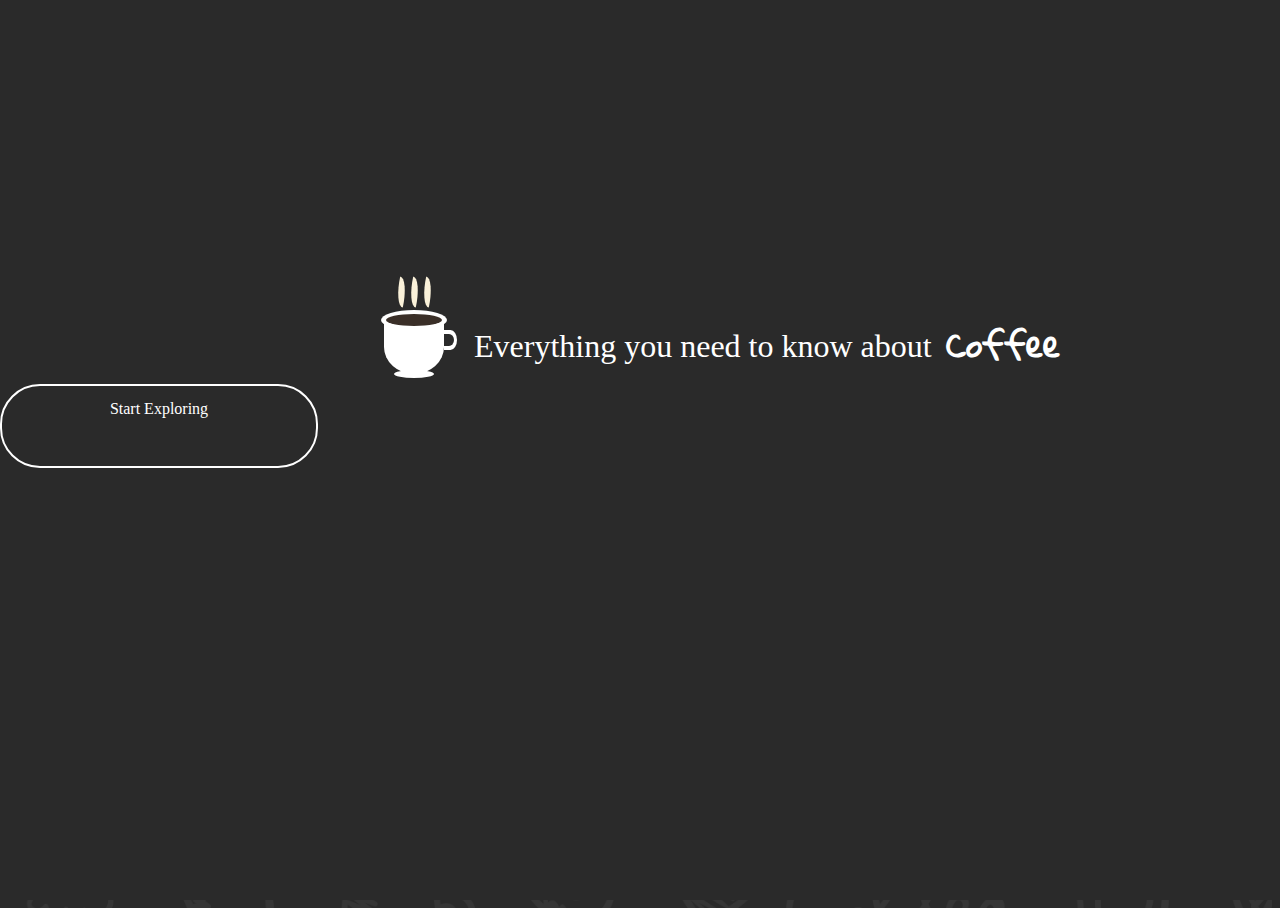
<file: index.html>
<!doctype html>
<html lang="en">
  <head>
    <title>Coffee Addict</title>
    <!-- Required meta tags -->
    <meta charset="utf-8">
    <meta name="viewport" content="width=device-width, initial-scale=1, shrink-to-fit=no">

    <!-- Bootstrap CSS -->
    <link rel="stylesheet" href="https://maxcdn.bootstrapcdn.com/bootstrap/4.0.0-beta.2/css/bootstrap.min.css" integrity="sha384-PsH8R72JQ3SOdhVi3uxftmaW6Vc51MKb0q5P2rRUpPvrszuE4W1povHYgTpBfshb" crossorigin="anonymous">
    <!-- customized css -->
    <link rel="stylesheet" type="text/css" href="main.css" >
    <!--  jquery -->
    <script type="text/javascript" src="https://ajax.googleapis.com/ajax/libs/jquery/3.2.1/jquery.min.js"></script>
    <!-- anime javascript -->
    <script type="text/javascript" src="anime.min.js"></script>
	<!--     main js -->
    <script type="text/javascript" src="main.js"></script>
  </head>
  <body>
  	<div class="cover">
	  		<div class="inner">
	  		<div class="loader">
				<ul>
				  <li></li>
				  <li></li>
				  <li></li>
				</ul>
				<div class="cup"><span></span></div>
			</div>
			<div class='title-block'>
					<h3 class="site-title" style="font-weight:100">Everything you need to know about</h3>
					<h3 class="site-title shake">Coffee</h3>
			</div>
			</div>
			<div class='container button1'>Start Exploring</div>	

    </div>

    <div class="header">


      <!-- navigation bar -->
      <ul class="nav">
        <li class="nav-item">
          <a class="nav-link active" id="nav-custom" href="#" ><img class='nav_img' src="assets/cup.png">Type</a>
        </li>
        <li class="nav-item" id="nav-custom">
          <a class="nav-link" id="nav-custom" href="funfact.html" style="opacity: 0.5"><img class='nav_img' src="assets/gift.png" style="opacity: 0.7">Fun Facts</a>
        </li>
      </ul>

      <br>
      <br>
      <br>
      <br>
      <br>
      <div class="container type_section">
        <div>
       
                  <a id="1" class="fade_hov" href="#"><img src="assets/expresso.png" class="img-fluid coffeeType" alt="Responsive image"></a>
          
                  <a id="2" class="fade_hov" href="#"><img src="assets/icedCoffee.png" class="img-fluid coffeeType" alt="Responsive image"></a>
      
                  <a id="3" class="fade_hov" href="#"><img src="assets/americano.png" class="img-fluid coffeeType" alt="Responsive image"></a>
   
                  <a id="4" class="fade_hov" href="#"><img src="assets/latte.png" class="img-fluid coffeeType" alt="Responsive image"></a>
              
                  <a id="5" class="fade_hov" href="#"><img src="assets/longBlack.png" class="img-fluid coffeeType" alt="Responsive image"></a>
    
                  <a id="6" class="fade_hov" href="#"><img src="assets/mocca.png" class="img-fluid coffeeType" alt="Responsive image"></a>
          
                  <a id="7" class="fade_hov" href="#"><img src="assets/cappuccino.png" class="img-fluid coffeeType" alt="Responsive image"></a>
             
                  <a id="8" class="fade_hov" href="#"><img src="assets/decaf.png" class="img-fluid coffeeType" alt="Responsive image"></a>
              
                  <a id="9" class="fade_hov" href="#"><img src="assets/chocolate.png" class="img-fluid coffeeType" alt="Responsive image"></a>
            
                  <a id="10" class="fade_hov" href="#"><img src="assets/frappe.png" class="img-fluid coffeeType" alt="Responsive image"></a>
         
      </div>

      <!-- name of the coffee -->
      <div class ="container" id="hovered_type">
        <p id="hovered_text">Hovered Coffee Type</p>
      </div>

    </div>

  <!-- end of header -->
  </div>

    <div class="overlap">
      <div class="overlay__back">
        <img src="assets/back.png" alt="Back to Type">
        <h5 class="back">BACK</h5>
      </div>

      <div class="overlay_section">
          <div class="overlay_title">
            <h1 id="coffee_title">Coffee Type</h1>
          </div>

          <div class="overlay_details">
            <div class="left">
              <input id="expresso_value" class="number" value="0"><span>ml</span>
              <img class="img-fluid" id="expresso_img" src="assets/coffee.png">
              <br><p id="expresso_label">Expresso</p>

            </div>
              

            <div class="right">
              <input id="milk_value" class="number" value="0"><span>ml</span>
              <img class="img-fluid" id="milk_img" src="assets/milk.png">
              <br><p id="milk_label">Steam Milk</p>
            </div>

            <div class="intro">
              <p id="coffee_details">A cappuccino is similar to a latte. However the key difference between a latte and cappuccino is that a cappuccino has more foam and chocolate placed on top of the drink. Further a cappuccino is made in a cup rather than a tumbler glass.</p>
            </div>

      </div>
    

    <!-- Optional JavaScript -->
    <!-- jQuery first, then Popper.js, then Bootstrap JS -->
    <script src="https://code.jquery.com/jquery-3.2.1.slim.min.js" integrity="sha384-KJ3o2DKtIkvYIK3UENzmM7KCkRr/rE9/Qpg6aAZGJwFDMVNA/GpGFF93hXpG5KkN" crossorigin="anonymous"></script>
    <script src="https://cdnjs.cloudflare.com/ajax/libs/popper.js/1.12.3/umd/popper.min.js" integrity="sha384-vFJXuSJphROIrBnz7yo7oB41mKfc8JzQZiCq4NCceLEaO4IHwicKwpJf9c9IpFgh" crossorigin="anonymous"></script>
    <script src="https://maxcdn.bootstrapcdn.com/bootstrap/4.0.0-beta.2/js/bootstrap.min.js" integrity="sha384-alpBpkh1PFOepccYVYDB4do5UnbKysX5WZXm3XxPqe5iKTfUKjNkCk9SaVuEZflJ" crossorigin="anonymous"></script>
  </body>
</html>
</file>
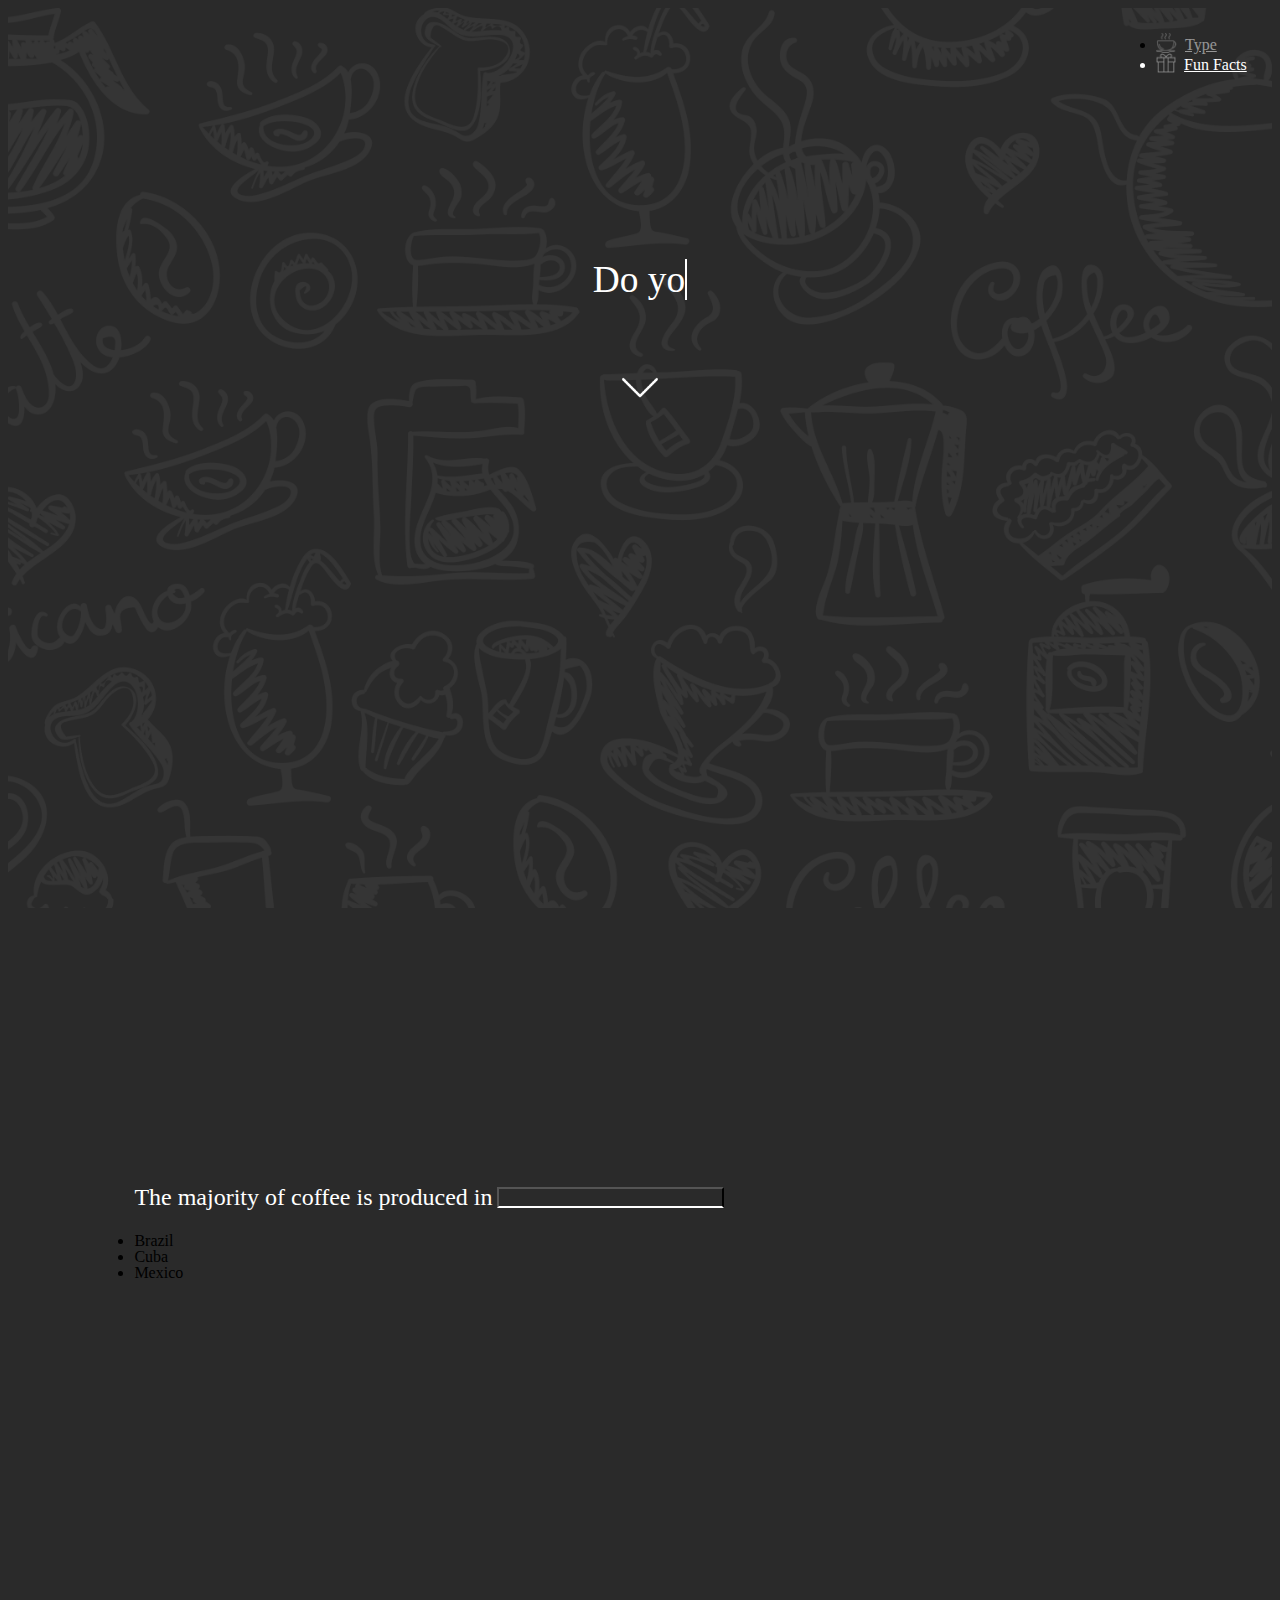
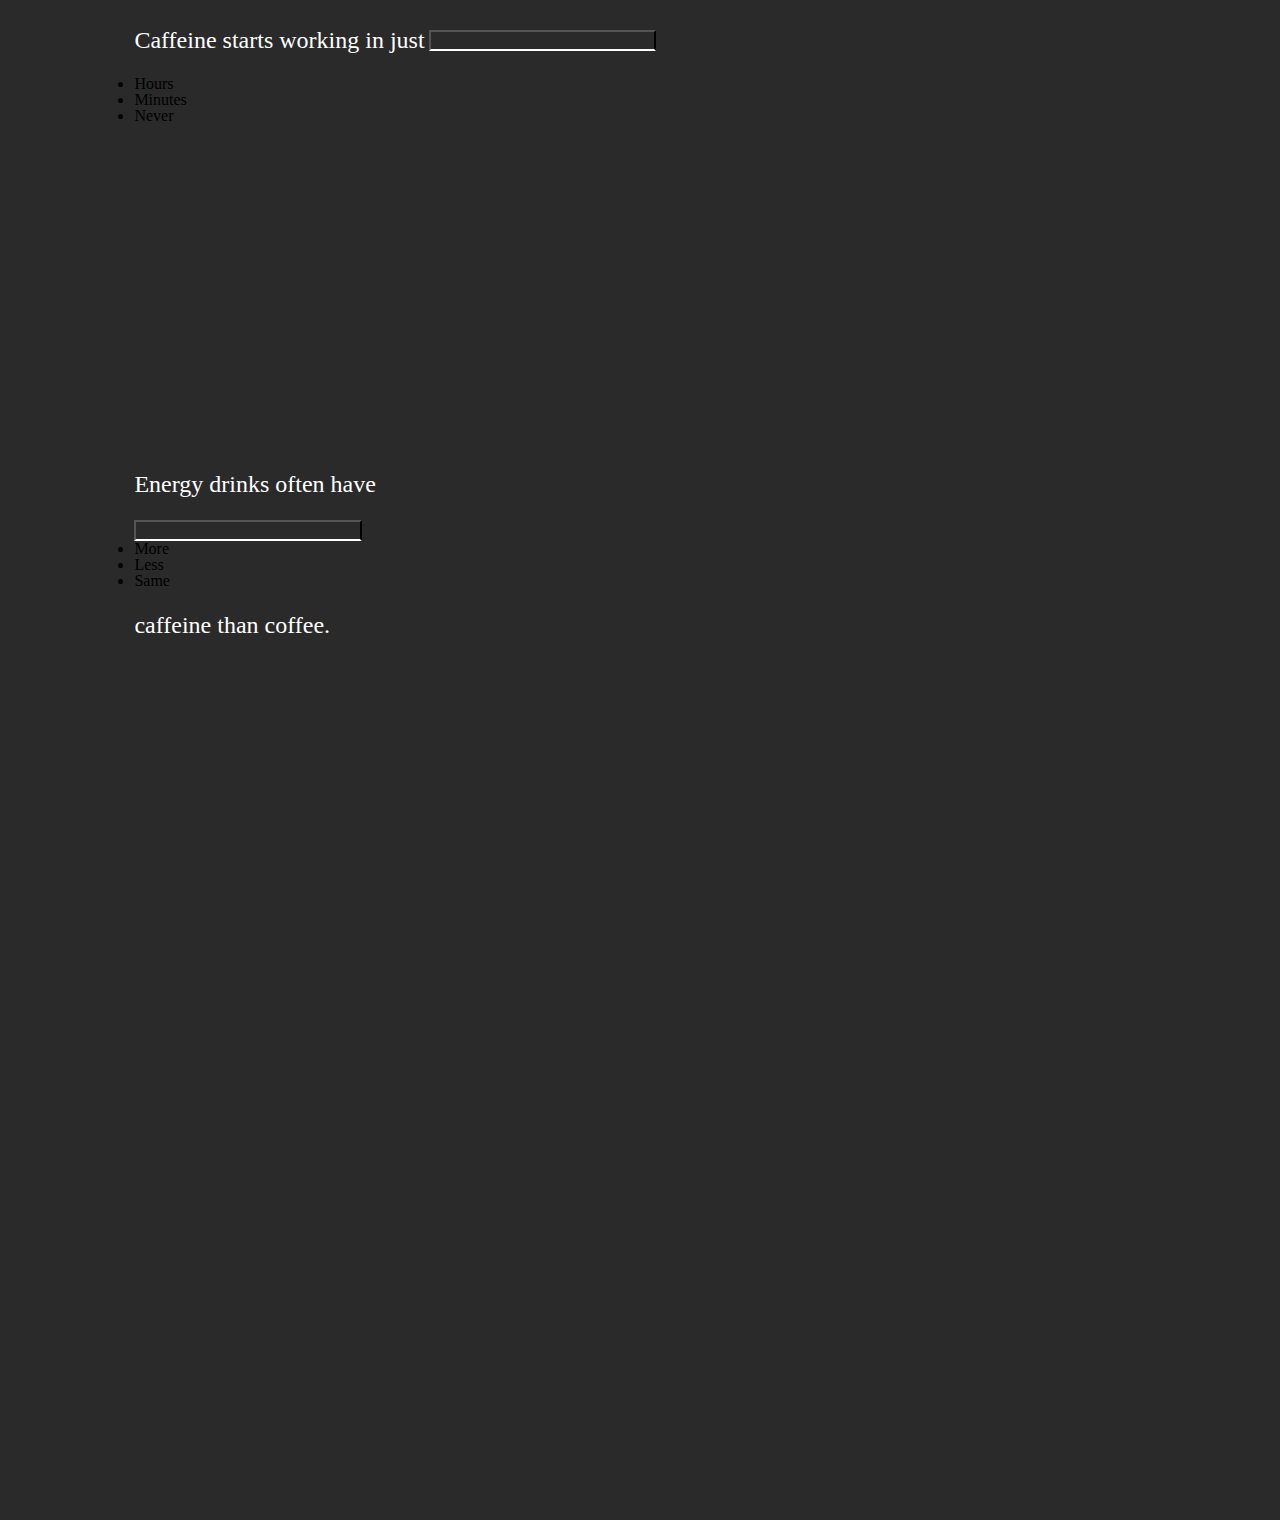
<file: funfact.html>
<!doctype html>
<html lang="en">
  <head>
    <title>Coffee Addict</title>
    <!-- Required meta tags -->
    <meta charset="utf-8">
    <meta name="viewport" content="width=device-width, initial-scale=1, shrink-to-fit=no">

    <!-- Bootstrap CSS -->
    <link rel="stylesheet" href="https://maxcdn.bootstrapcdn.com/bootstrap/4.0.0-beta.2/css/bootstrap.min.css" integrity="sha384-PsH8R72JQ3SOdhVi3uxftmaW6Vc51MKb0q5P2rRUpPvrszuE4W1povHYgTpBfshb" crossorigin="anonymous">
    <!-- customized css -->
    <link rel="stylesheet" type="text/css" href="main.css" >

    <link rel="stylesheet" href="font-awesome-animation.min.css">
    <!--  jquery -->
    <script type="text/javascript" src="https://ajax.googleapis.com/ajax/libs/jquery/3.2.1/jquery.min.js"></script>
    <!-- anime javascript -->
    <script src="anime.min.js"></script>
    <script type="text/javascript" src="main.js"></script>
  </head>
  <body>

    <div class="header">
      <!-- navigation bar -->
      <ul class="nav justify-content-end">
        <li class="nav-item">
          <a class="nav-link active" id="nav-custom" href="index.html" style="opacity: 0.5"><img class='nav_img' src="assets/cup.png" style="opacity: 0.7">Type</a>
        </li>
        <li class="nav-item" id="nav-custom">
          <a class="nav-link" id="nav-custom" href="#" ><img class='nav_img' src="assets/gift.png">Fun Facts</a>
        </li>
      </ul>



      <div class="callout">
        <h3>
        <a href="" style="text-decoration:none" class="typewrite" data-period="2000" data-type='[ "Do you drink coffee?", "How much do you know about it?" ]'>
        <span class="wrap"></span>
        </a>
        </h3>
        <br>
        <br>
        <br>
        <a href="#quiz-section-one"><img id='down_arrow' src="assets/arrow.png"></a>
      </div>

    </div>

   <!--  Quiz Question One -->
    <div class="quiz-section" id="quiz-section-one">
      <div class="row">
        <div class="col-sm-8 dropdown question1">
          <p id="quiz-question">The majority of coffee is produced in </p>
          <button id="quiz-button" class="btn dropdown-toggle" type="button" data-toggle="dropdown" aria-haspopup="true" aria-expanded="false"><span class="caret"></span></button>
          <div class="dropdown-menu" aria-labelledby="dropdownMenuButton">
            <li class="dropdown-item selectorOne" value='brazil' href="#">Brazil</li>
            <li class="dropdown-item selectorOne" value='Cuba' href="#">Cuba</li>
            <li class="dropdown-item selectorOne" value='Mexico' href="#">Mexico</li>
          </div>
          <br><p id="correct_one">YES! You know too much!</p>
        </div>
        <div class="col-sm-4">
          <img src="assets/brazil.png" class="faa-horizontal animated" id="answerOne" alt="Brazil">
        </div>
      </div>
      
    </div>


  	<!--  Quiz Question Two -->
  	<div class="quiz-section">
      <div class="row">
        <div class="col-sm-7 dropdown question1">
          <p id="quiz-question">Caffeine starts working in just </p>
          <button id="quiz-button" class="btn dropdown-toggle" type="button" data-toggle="dropdown" aria-haspopup="true" aria-expanded="false"><span class="caret"></span></button>
          <div class="dropdown-menu" aria-labelledby="dropdownMenuButton">
            <li class="dropdown-item selectorTwo" value ='hours' href="#">Hours</li>
            <li class="dropdown-item selectorTwo" value ='minutes' href="#">Minutes</li>
            <li class="dropdown-item selectorTwo" value ='never' href="#">Never</li>
          </div>
          <br><p id="correct_two">YES! You know too much!</p>
        </div>
        <div class="col-sm-5">
          <img src="assets/clock.png" class="faa-ring animated" id="answerTwo" alt="Clock">
        </div>
      </div>
    </div>
    

    <!--  Quiz Question Three -->
    <div class="quiz-section">
      <div class="row">
        <div class="col-sm-6 dropdown question1">
          <p id="quiz-question">Energy drinks often have </p>
          <button id="quiz-button" class="btn dropdown-toggle" type="button" data-toggle="dropdown" aria-haspopup="true" aria-expanded="false"><span class="caret"></span></button>
          <div class="dropdown-menu" aria-labelledby="dropdownMenuButton">
            <li class="dropdown-item selectorThree" value='more' href="#">More</li>
            <li class="dropdown-item selectorThree" value='less' href="#">Less</li>
            <li class="dropdown-item selectorThree" value='same' href="#">Same</li>
          </div>
          <p id="quiz-question"> caffeine than  coffee.</p>
          <br><p id="correct_three">YES! You know too much!</p>
        </div>         
        <div class="col-sm-6">
          <img src="assets/seesaw.png" class="faa-wrench animated" id="answerThree" alt="See Saw">
        </div>
      </div>
    </div>


      <!-- Optional JavaScript -->
      <!-- jQuery first, then Popper.js, then Bootstrap JS -->
      <script src="https://code.jquery.com/jquery-3.2.1.slim.min.js" integrity="sha384-KJ3o2DKtIkvYIK3UENzmM7KCkRr/rE9/Qpg6aAZGJwFDMVNA/GpGFF93hXpG5KkN" crossorigin="anonymous"></script>
      <script src="https://cdnjs.cloudflare.com/ajax/libs/popper.js/1.12.3/umd/popper.min.js" integrity="sha384-vFJXuSJphROIrBnz7yo7oB41mKfc8JzQZiCq4NCceLEaO4IHwicKwpJf9c9IpFgh" crossorigin="anonymous"></script>
      <script src="https://maxcdn.bootstrapcdn.com/bootstrap/4.0.0-beta.2/js/bootstrap.min.js" integrity="sha384-alpBpkh1PFOepccYVYDB4do5UnbKysX5WZXm3XxPqe5iKTfUKjNkCk9SaVuEZflJ" crossorigin="anonymous"></script>
      <script src="https://cdnjs.cloudflare.com/ajax/libs/popper.js/1.12.3/umd/popper.min.js"></script>
  </body>
</html>
</file>
<file: main.css>
@import url('https://fonts.googleapis.com/css?family=Gloria+Hallelujah');

body, html {
    height: 100%;
    background-color: #2A2A2A !important;
    line-height: 1 !important;
}


/****************styling for the cover page***************/
.cover{
	width:100%;
    position: absolute;
    top: 0;
    bottom: 0;
    left: 0;
    right: 0;
    background-color:#2A2A2A;
    z-index: 999;
 	display: flex;
 }



.inner{
    width: 100%;
    margin-left: 15%;
    margin-top: 20%;
    position: absolute;
    background-color: #2A2A2A;
    z-index: 999;
    display: flex;
    align-items: center;
}

.title-block{
	display: inline-block;
    width: 100%;
    padding-left: 30px;
    padding-top: 40px;
}


.site-title{
	font-size:2rem;
	color:white;
	display: inline-block;;
}

@-webkit-keyframes spaceboots {
	0% { -webkit-transform: translate(2px, 1px) rotate(0deg); }
	10% { -webkit-transform: translate(-1px, -2px) rotate(-1deg); }
	20% { -webkit-transform: translate(-3px, 0px) rotate(1deg); }
	30% { -webkit-transform: translate(0px, 2px) rotate(0deg); }
	40% { -webkit-transform: translate(1px, -1px) rotate(1deg); }
	50% { -webkit-transform: translate(-1px, 2px) rotate(-1deg); }
	60% { -webkit-transform: translate(-3px, 1px) rotate(0deg); }
	70% { -webkit-transform: translate(2px, 1px) rotate(-1deg); }
	80% { -webkit-transform: translate(-1px, -1px) rotate(1deg); }
	90% { -webkit-transform: translate(2px, 2px) rotate(0deg); }
	100% { -webkit-transform: translate(1px, -2px) rotate(-1deg); }
}

.shake{
	font-family: 'Gloria Hallelujah', cursive;
	margin-left: 10px;
	-webkit-animation-name: spaceboots;
	-webkit-animation-duration: 0.8s;
	-webkit-transform-origin:50% 50%;
	-webkit-animation-iteration-count: infinite;
	-webkit-animation-timing-function: linear;
}

@keyframes wave {
  0% {opacity: 0; transform: translateY(15px)}
  50% {opacity: 1; transform: translateY(0)}
  100% {opacity: 0; transform: translateY(-15px)}
}

.loader{
	margin-left:15%;
	display: inline-block;
}

.loader ul {
  margin: 0 0 10px 0;
  padding: 0;
  list-style: none;
  width: 60px;
  text-align: center;
  animation: wave 2.5s infinite linear;
  animation-fill-mode: forwards;
}
.loader li {
  display: inline-block;
  background: #FAF1D9;
  height: 30px;
  width: 9px;
  border-radius: 0 100%;
  transform: rotate(12deg);
}
.cup {
  background: white;
  width: 60px;
  height: 54px;
  border-radius: 0 0 50% 50%;
  position: relative;
}
.cup:before {
  content: "";
  position: absolute;
  width: 66px;
  height: 20px;
  border-radius: 50%;
  background: inherit;
  left: -3px;
  top: -10px;
}
.cup:after {
  content: "";
  position: absolute;
  width: 56px;
  height: 12px;
  border-radius: 50%;
  background: #3A2F28;
  left: 2px;
  top: -6px;
}
.loader span {
  background: white;
  width: 13px;
  height: 20px;
  position: absolute; 
  right: -13px;
  top: 10px;
  border-radius: 0 50% 50% 0;
}
.loader span:before {
  content: "";
  position: absolute;
  top: 4px;
  left: 0;
  background: #2A2A2A;
  width: 10px;
  height: 12px;
  border-radius: 0 50% 50% 0;
}
.loader span:after {
  content: "";
  position: absolute;
  top: 40px;
  left: -50px;
  background: white;
  width: 40px;
  height: 8px;
  border-radius: 50%;
}



.button1 {
	background-color: #2A2A2A;
    border-radius: 40px;
    border: 2px solid #FFF;
    width: 250px;
    height: 50px;
    color: white;
    padding: 15px 32px;
    text-align: center;
    text-decoration: none;
    font-size: 16px;
    z-index: 1000;
    display: block;
    margin-top: 30%;
}

.button1:hover {
    background-color: #fff;
    color: #2A2A2A;
}


/*************end of cover page*******************/


.header { 
	/*position: absolute;
    top: 0;
    bottom: 0;
    left: 0;
    right: 0;*/
    background-image: url("assets/background.png");

    height: 100%; 
    width:100%;


    background-position: center;
    background-repeat: no-repeat;
    background-size: cover;

    overflow: auto;
  }
    

/*customize nav font */
.nav{
  float:right;
  margin-top:2%;
  margin-right:2%;
}

#nav-custom{
	color:white;
}

.nav_img{
  height:20px;
  margin-right:8px;
  display:inline-block;
  vertical-align: text-bottom;
}


/***************styling for the home page******************/


.type_section{
  margin-top: 5%;
}

.coffeeType{
  padding:8% 4% !important;
  vertical-align:bottom !important;
}

.fade{
  opacity: .5;
  filter: gray; 
  -webkit-filter: grayscale(100%); 
}

.coffeeType:hover{
    /*box-shadow: 0px 0px 150px #000000;*/
    z-index: 2;
    -webkit-transition: all 200ms ease-in;
    -webkit-transform: scale(1.5);
    -ms-transition: all 200ms ease-in;
    -ms-transform: scale(1.5);   
    -moz-transition: all 200ms ease-in;
    -moz-transform: scale(1.5);
    transition: all 200ms ease-in;
    transform: scale(1.5);
}

#hovered_type{
    position: absolute;
    top: 48%;
    left: 13%;
    color: white;
}

#hovered_text{
  font-size:3rem;
  font-weight: 500;
  visibility:hidden;
}

.overlap{
    position: absolute;
    top: 0;
    left: 0;
    width: 100%;
    height: 100%;
    background: #2A2A2A;
    opacity: .95;
    z-index: 999;
    visibility:hidden;
}

.overlay__back {
    width: 100%;
    max-width: 150px;
    font-size: 1rem;
    cursor: pointer;
    display:block;
    margin-top:4%;
    margin-left: 5%;
}

.back{
  color:white;
  display:inline-block;
  margin-left:15%;
  font-weight: 10;
}

.overlay_section{
  width:100%;
  margin-top:4%;
  margin-left: 5%;
  display:block;
}

.overlay_title{
  width:100%;
  display:block;
  
}

.overlay_title h1{
  color: white;
  font-weight: 500;
}

.overlay_details{
  margin-top:5%;
  background-color:white;
  width:80%;
  border-radius:50px;
  height:350px;
}

.left{
  width:30%;
  padding-top:5%;
  padding-left:5%;
  margin-left:5%;
  display:inline-block;

}

.left input{
  border:none !important;
  background:none !important;
  font-size:4rem;
  font-weight:500;
  display:inline-block;
  width:30%;
  color:#303030;
  padding:0 !important;
}

.left span{
  font-size:2rem;
  vertical-align: baseline;
  font-weight: 400;
}

.left p{
  display: inline-block;
}

.left img{
  width:22%;
  vertical-align: top !important;
  margin-left:3%;
  display:inline-block;
}

.right{
  float:right;
  width:30%;
  padding-top:5%;
  padding-right:5%;
  display: inline-block;
}

.right input{
  border:none !important;
  background:none !important;
  font-size:4rem;
  font-weight:500;
  display:inline-block;
  width:30%;
  color:#303030;
  padding:0 !important;
}

.right span{
  font-size:2rem;
  vertical-align: baseline;
  font-weight: 400;
}

.right img{
  width:25%;
  vertical-align: top !important;
  margin-left:3%;
  display:inline-block;
}

.intro{
  width:88%;
  padding-left:10%;
  margin-top: 1%;
  font-weight:250;
}

.intro p{
  font-size:24px;
  font-weight:220;
  line-height: 150%;
}





/***************styling for the fun fact page******************/
.typewrite{
  color: white;
  font-size: 2em;
  font-weight:200;
  vertical-align: middle;
}

.callout{
	width:100%;
	margin-top: 20%;
	vertical-align: center;
	text-align: center;
}


#down_arrow{
  vertical-align: bottom !important;
  height:40px;
}

.quiz-section{
    width: 100%;
}

.question1{
  padding-top: 20%;
  padding-left: 10%;
}

#quiz-question{
	display: inline-block;
  color: white;
  font-weight: 200;
}


#quiz-button{
	background-color: #2A2A2A;
    width: 20%;
    border-radius: 0;
    border-bottom: 2px solid #FFF;
    color: white;
    text-decoration: none;
    display: inline-block;
    vertical-align:text-bottom;

}

.caret{
  margin-left: 90%;
  vertical-align: baseline !important;
}



#answerOne{
	float:right;
	padding-top: 10%;
}

#answerTwo{
  float: right;
  margin-top: 20%;
  margin-right: 5%;
  padding-bottom:10%;
}

#answerThree{
	  float: right;
    margin-top: 30%;
    margin-right: 5%;
    padding-bottom: 20%
}

#correct_one{
  color:white;
  font-weight:200;
  margin-top:2%;
  visibility: hidden;
}

#correct_two{
  color:white;
  font-weight:200;
  margin-top:2%;
  visibility: hidden;
}

#correct_three{
  color:white;
  font-weight:200;
  margin-top:2%;
  visibility: hidden;
}

#answerOne{
  visibility: hidden;

}

#answerTwo{
  visibility: hidden;
   
}

#answerThree{
  visibility: hidden;
   
}

/*****************responsive font***********************/
/*Small devices (landscape phones, less than 768px)*/
@media (max-width: 767px) {

	.inner{
		margin-left: auto;
	}

	.button1{
		margin-top: 100%;
	}

  .type_section{
    margin-top: 5%;
    margin-left: 50px;
  }

  .overlap{
    padding:20px;
  }

  .overlay_details {
    margin-top:20%;
    width:85%;
  }

  .left {
    width: 40%;
    padding-top: 10%;
  }

  .right {
    width: 45%;
    padding-top: 10%;
    padding-right: 10%;
}

  .right img{
    margin-left: -2%
  }

  #coffee_details{
    font-size:14px;
    margin-top:20px;
  }

  .left input{
    font-size:1.6rem;
  }

  .right input{
    font-size:1.6rem;
    width:50% !important;
  }

  .left span{
    font-size:1rem;
  }

  .right span{
    font-size:1rem;
  }



}


/*Medium devices (tablets, 768px and up)*/
@media (min-width: 768px) and (max-width: 1024px) {
	.inner{
		margin-left: auto;
	}

	.button1{
		margin-top: 40%;
	}

  #coffee_details{
    font-size:20px;
  }

  .left input{
    font-size:2rem;
  }

  .right input{
    font-size:2rem;
  }



}

/*Extra large devices (large desktops, 1200px and up)*/
@media (min-width: 1200px) {
  #quiz-question{
    font-size:1.5rem;
  }
}
</file>
